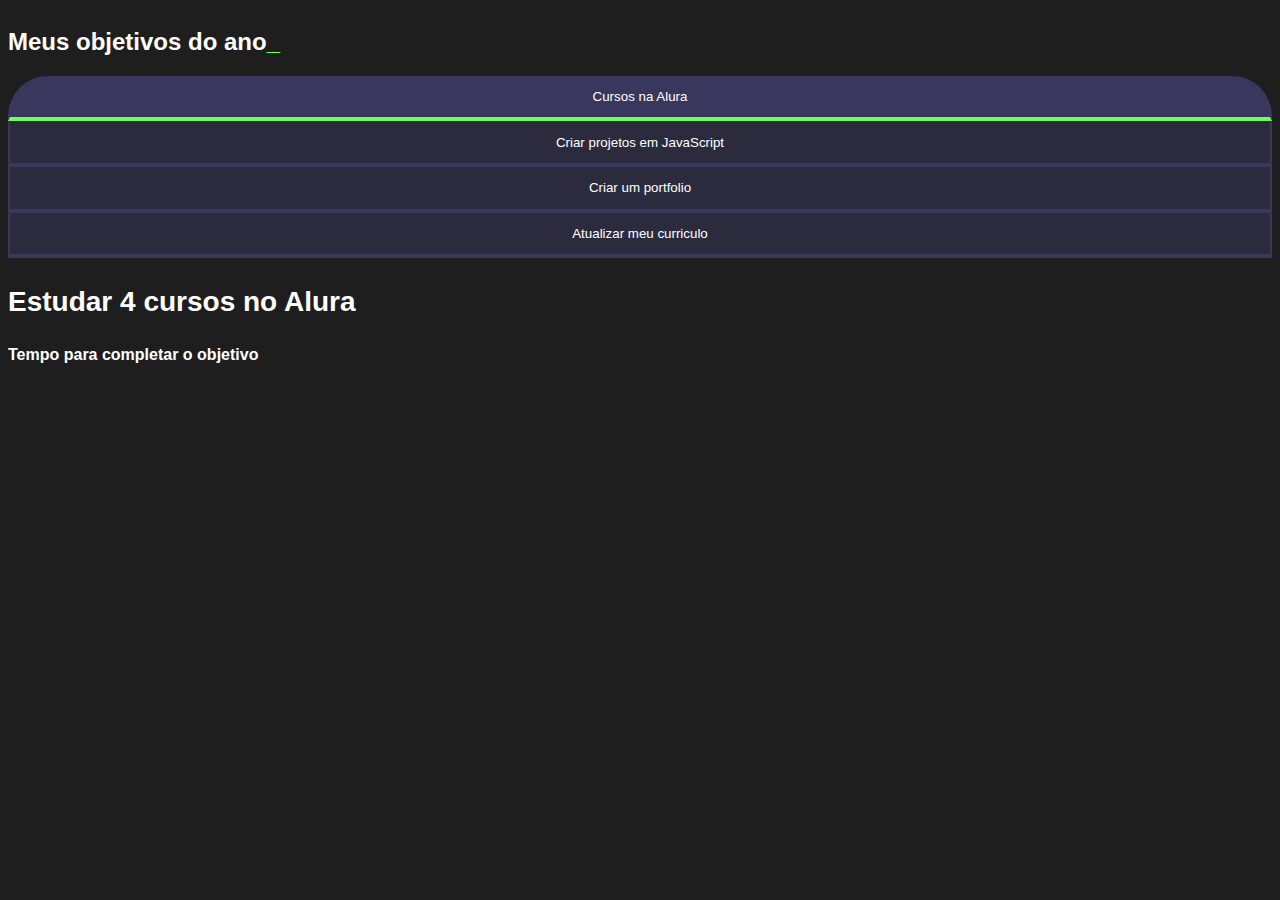
<file: index.html>
<!DOCTYPE html>
<html lang="en">
<head>
    <meta charset="UTF-8">
    <meta name="viewport" content="width=device-width, initial-scale=1.0">
    <title>Meus objetivos do ano</title>
    <link rel="stylesheet" href="style.css">
</head>
<body>
    <section class="conteudo-principal"></section>
    <h2 class="titulo-principal">Meus objetivos do ano<span>_</span></h2>
    <div class="botoes">
        <button class="botao ativo">Cursos na Alura</button>
        <button class="botao">Criar projetos em JavaScript</button>
        <button class="botao">Criar um portfolio</button>
        <button class="botao">Atualizar meu curriculo</button>
    </div>
    <div class="aba-texto">
        <div class="aba-conteudo ativo">
            <h3 class="aba-conteudo-titulo-principal">Estudar 4 cursos no Alura</h3>
            <h4 class="aba-conteudo-titulo-secundario">Tempo para completar o objetivo</h4>
        </div>
        <div class="aba-texto">
            <div class="aba-conteudo">
                <h3 class="aba-conteudo-titulo-principal">criar 5 projetos em JavaScript</h3>
                </h3>
                <h4 class="aba-conteudo-titulo-secundario">Tempo para completar o objetivo</h4>
        </div>
        <div class="aba-texto">
                <div class="aba-conteudo">
                    <h3 class="aba-conteudo-titulo-principal">criar 5 projetos em JavaScript</h3>
                    </h3>
                    <h4 class="aba-conteudo-titulo-secundario">Tempo para completar o objetivo</h4>
                </div>
    </div>
   <script src="main.js"></script>
</body>
</html>
</file>
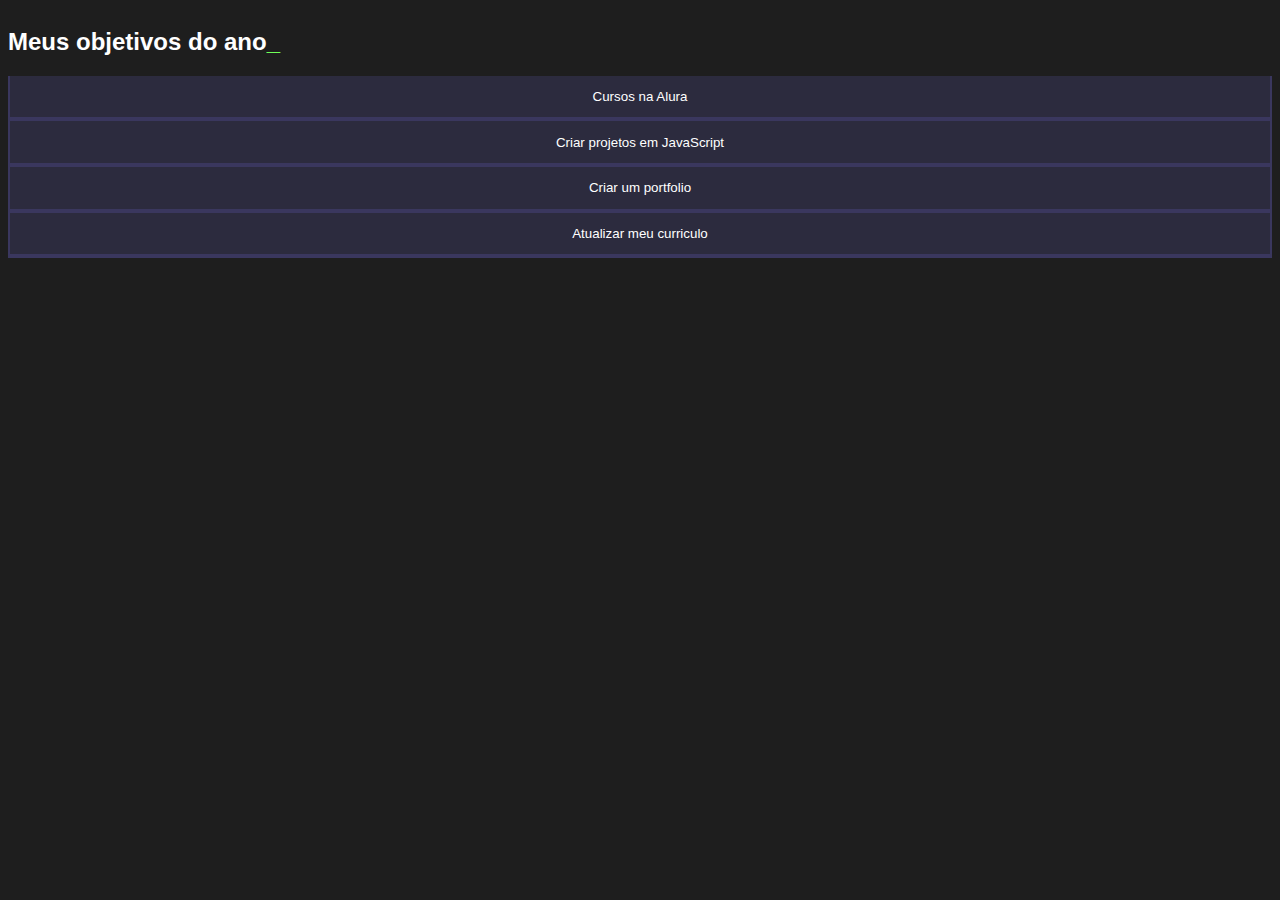
<file: biaGIU/index.html>
<!DOCTYPE html>
<html lang="en">
<head>
    <meta charset="UTF-8">
    <meta name="viewport" content="width=device-width, initial-scale=1.0">
    <title>Meus objetivos do ano</title>
    <link rel="stylesheet" href="style.css">
</head>
<body>
    <section class="conteudo-principal"></section>
    <h2 class="titulo-principal">Meus objetivos do ano<span>_</span></h2>
    <div class="botoes">
        <button class="botao">Cursos na Alura</button>
        <button class="botao">Criar projetos em JavaScript</button>
        <button class="botao">Criar um portfolio</button>
        <button class="botao">Atualizar meu curriculo</button>
    </div>
</body>
</html>
</file>
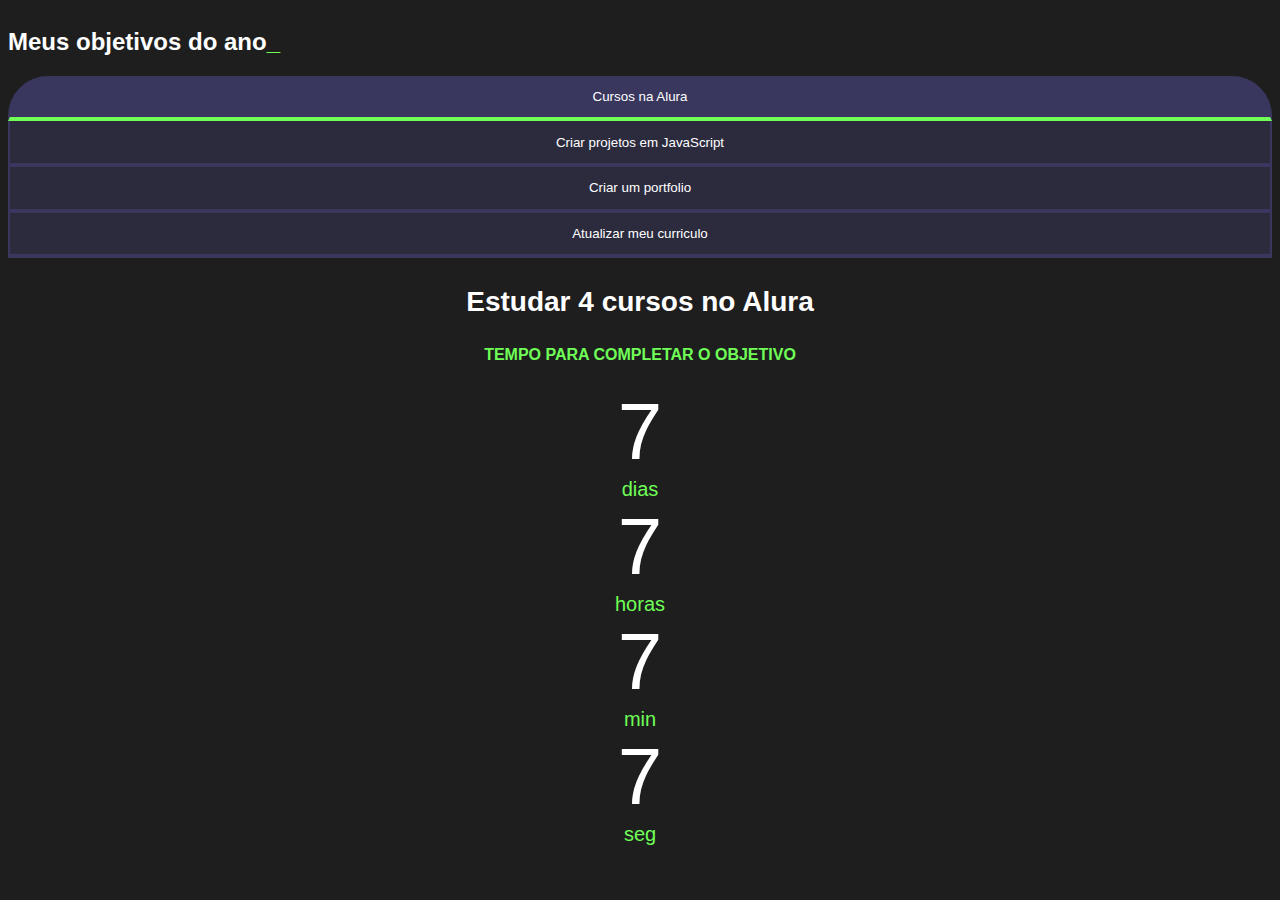
<file: maya/index.html>
<!DOCTYPE html>
<html lang="en">
<head>
    <meta charset="UTF-8">
    <meta name="viewport" content="width=device-width, initial-scale=1.0">
    <title>Meus objetivos do ano</title>
    <link rel="stylesheet" href="style.css">
</head>
<body>
    <section class="conteudo-principal"></section>
    <h2 class="titulo-principal">Meus objetivos do ano<span>_</span></h2>
    <div class="botoes">
        <button class="botao ativo">Cursos na Alura</button>
        <button class="botao">Criar projetos em JavaScript</button>
        <button class="botao">Criar um portfolio</button>
        <button class="botao">Atualizar meu curriculo</button>
    </div> 
    <div class="aba-texto">
         <div class="aba-conteudo ativo">
            <h3 class="aba-conteudo-titulo-principal">Estudar 4 cursos no Alura</h3>
            <h4 class="aba-conteudo-titulo-secundario">Tempo para completar o objetivo</h4>
            <div class="contador"></div> 
        
              <div class="contador-digito">
                 <p class="contador-digito-numero"id="dias0">7</p>
                 <p class="contador-digito-texto">dias</p>
            </div>
              <div class="contador-digito">
                  <p class="contador-digito-numero"id="horas0">7</p>
                  <p class="contador-digito-texto">horas</p>
           </div>
              <div class="contador-digito">
                  <p class="contador-digito-numero"id="min0">7</p>
                  <p class="contador-digito-texto">min</p>
           </div>
              <div class="contador-digito">
                  <p class="contador-digito-numero"id="seg0">7</p>
                  <p class="contador-digito-texto">seg</p>
        </div>
           
    </div>
        <div class="aba-conteudo">
            <h3 class="aba-conteudo-titulo-principal">criar 5 projetos em JavaScript</h3>
            <h4 class="aba-conteudo-titulo-secundario">Tempo para completar o objetivo</h4>
            <div class="contador">
                <div class="contador-digito">
                    <p class="contador-digito-numero"id="dias1">7</p>
                    <p class="contador-digito-texto">dias</p>
               </div>
                 <div class="contador-digito">
                     <p class="contador-digito-numero"id="horas1">7</p>
                     <p class="contador-digito-texto">horas</p>
              </div>
                 <div class="contador-digito">
                     <p class="contador-digito-numero"id="min1">7</p>
                     <p class="contador-digito-texto">min</p>
              </div>
                 <div class="contador-digito">
                     <p class="contador-digito-numero"id="seg1">7</p>
                     <p class="contador-digito-texto">seg</p>
           </div>
              
            </div> 

    </div>
        <div class="aba-conteudo">
            <h3 class="aba-conteudo-titulo-principal">criar 5 projetos em JavaScript</h3>
            <h4 class="aba-conteudo-titulo-secundario">Tempo para completar o objetivo</h4>
            <div class="contador">
                <div class="contador-digito">
                    <p class="contador-digito-numero"id="dias2">7</p>
                    <p class="contador-digito-texto">dias</p>
               </div>
                 <div class="contador-digito">
                     <p class="contador-digito-numero"id="horas2">7</p>
                     <p class="contador-digito-texto">horas</p>
              </div>
                 <div class="contador-digito">
                     <p class="contador-digito-numero"id="min2">7</p>
                     <p class="contador-digito-texto">min</p>
              </div>
                 <div class="contador-digito">
                     <p class="contador-digito-numero"id="seg2">7</p>
                     <p class="contador-digito-texto">seg</p>
           </div>
            </div> 
    </div>
         <div class="aba-conteudo">
            <h3 class="aba-conteudo-titulo-principal">criar 5 projetos em JavaScript</h3>
            <h4 class="aba-conteudo-titulo-secundario">Tempo para completar o objetivo</h4>
            <div class="contador">
                <div class="contador-digito">
                    <p class="contador-digito-numero"id="dias3">7</p>
                    <p class="contador-digito-texto">dias</p>
               </div>
                 <div class="contador-digito">
                     <p class="contador-digito-numero"id="horas3">7</p>
                     <p class="contador-digito-texto">horas</p>
              </div>
                 <div class="contador-digito">
                     <p class="contador-digito-numero"id="min3">7</p>
                     <p class="contador-digito-texto">min</p>
              </div>
                 <div class="contador-digito">
                     <p class="contador-digito-numero"id="seg3">7</p>
                     <p class="contador-digito-texto">seg</p>
           </div>
            </div> 

                </div>
    </div>
   <script src="main.js"></script>
</body>
</html>
</file>
<file: style.css>
style{
    @import url('https://fonts.googleapis.com/css2?family=chakra+petch:wght@400;700&display=swap');
}
:root{
    --cor-de-fundo: #1e1e1e;
    --verde:#6FFF57;
    --branco:#FFFFFF;
    --botao-ativo: #3a375e;
    --botao-inativo: rgba(58,55,94,0.5);
    --texto-fundo: rgba(58,55,94,0.3);
}
body{
    background-color: var(--cor-de-fundo);
    color: var(--branco);
    font-family: 'chakra petch', sans-serif;
}
.conteudo-principal{
    display:  flex;
    flex-direction: column;
    justify-content: center;
    align-items: center;
    max-width: 1200px;
    width: 100%;
    margin: 0 auto;
}
.titulo-pricipal{
    text-align: left;
    width: 100%;
    font-size: 32px;
}
.titulo-principal span{
    color: var(--verde);
}
.botao{
    font-family: "chakra petch",sans-serif;
background-color: var(--botao-inativo);
color: var(--branco);
display: flex;
justify-content: center;
padding: 1em;
font: size 18px;
align-items: center;
width: 100%;
border-bottom: 4px solid var(--botao-ativo);
border-left: 2px solid var(--botao-ativo);
border-right: 2px solid var(--botao-ativo);
border-top: none;
}
.botao:first-child{
    border-radius:  40px 40px 0 0;
}
.botoes{
    display: block;
}
 
.botao.ativo{
    background-color: var(--botao-ativo);
    border-bottom: 4px solid var(--verde);
}
.abas-textos{
    background-color: var(--texto-fundo);
    padding: 40px;
    border-radius: 0 0 40px 40px;
}
.aba-conteudo.ativo{
    display: block;
}

.aba-conteudo{ 
    display: none;
}
.aba-conteudo-titulo-principal{
    font-size: 28px ;
}



@media screen and( min-width: 768px){
    .botoes{
        display: flex;
    }
    .botao:first-child{
        border-radius: 40px 0 0 0;
    }
    .botao:last-child{
        border-radius: 0 40px 0 0; 
    }
}
</file>
<file: biaGIU/style.css>
style{
    @import url('https://fonts.googleapis.com/css2?family=chakra+petch:wght@400;700&display=swap');
}
:root{
    --cor-de-fundo: #1e1e1e;
    --verde:#6FFF57;
    --branco:#FFFFFF;
    --botao-ativo: #3a375e;
    --botao-inativo: rgba(58,55,94,0.5);
    --texto-fundo: rgba(58,55,94,0.3);
}
body{
    background-color: var(--cor-de-fundo);
    color: var(--branco);
    font-family: 'chakra petch', sans-serif;
}
.conteudo-principal{
    display:  flex;
    flex-direction: column;
    justify-content: center;
    align-items: center;
    max-width: 1200px;
    width: 100%;
    margin: 0 auto;
}
.titulo-pricipal{
    text-align: left;
    width: 100%;
    font-size: 32px;
}
.titulo-principal span{
    color: var(--verde);
}
.botao{
    font-family: "chakra petch",sans-serif;
background-color: var(--botao-inativo);
color: var(--branco);
display: flex;
justify-content: center;
padding: 1em;
font: size 18px;
align-items: center;
width: 100%;
border-bottom: 4px solid var(--botao-ativo);
border-left: 2px solid var(--botao-ativo);
border-right: 2px solid var(--botao-ativo);
border-top: none;
}
.botoes{
    display: block;
}
@media screen and(min-width: 768px) { 
    .botoes{
        display: flex;
    }
}
.botao: first-child{
    border-radius: 40px 0 0 0;


}
</file>
<file: maya/style.css>
style{
    @import url('https://fonts.googleapis.com/css2?family=chakra+petch:wght@400;700&display=swap');
}
:root{
    --cor-de-fundo: #1e1e1e;
    --verde:#6FFF57;
    --branco:#FFFFFF;
    --botao-ativo: #3a375e;
    --botao-inativo: rgba(58,55,94,0.5);
    --texto-fundo: rgba(58,55,94,0.3);
}
body{
    background-color: var(--cor-de-fundo);
    color: var(--branco);
    font-family: 'chakra petch', sans-serif;
}
.conteudo-principal{
    display:  flex;
    flex-direction: column;
    justify-content: center;
    align-items: center;
    max-width: 1200px;
    width: 100%;
    margin: 0 auto;
}
.titulo-pricipal{
    text-align: left;
    width: 100%;
    font-size: 32px;
}
.titulo-principal span{
    color: var(--verde);
}
.botao{
    font-family: "chakra petch",sans-serif;
background-color: var(--botao-inativo);
color: var(--branco);
display: flex;
justify-content: center;
padding: 1em;
font: size 18px;
align-items: center;
width: 100%;
border-bottom: 4px solid var(--botao-ativo);
border-left: 2px solid var(--botao-ativo);
border-right: 2px solid var(--botao-ativo);
border-top: none;
}
.botao:first-child{
    border-radius:  40px 40px 0 0;
}
.botoes{
    display: block;
}
 
.botao.ativo{
    background-color: var(--botao-ativo);
    border-bottom: 4px solid var(--verde);
}
.abas-textos{
    background-color: var(--texto-fundo);
    padding: 40px;
    border-radius: 0 0 40px 40px;
}
.aba-conteudo.ativo{
    display: block;
}

.aba-conteudo{ 
    display: none;
}
.aba-conteudo-titulo-principal{
    font-size: 28px;
    text-align: center;
}

.aba-conteudo-titulo-secundario{
    text-align: center;
    color: var(--verde);
    text-transform: uppercase;
}
.contador{
    display: flex;
    justify-content: center;
    flex-wrap: wrap;
}
.contador-digito{
    padding: 0 16px ;
    text-align: center;
    min-width: 100px;
}

.contador-digito-numero{ 
    font-size: 80px;
    margin: 0;
}

.contador-digito-texto{
    color: var(--verde);
    font-size: 20px ;
    margin: 0 ;
}

@media screen and( min-width: 768px){
    .botoes{
        display: flex;
    }
    .botao:first-child{
        border-radius: 40px 0 0 0;
    }
    .botao:last-child{
        border-radius: 0 40px 0 0; 
    }
}
</file>
